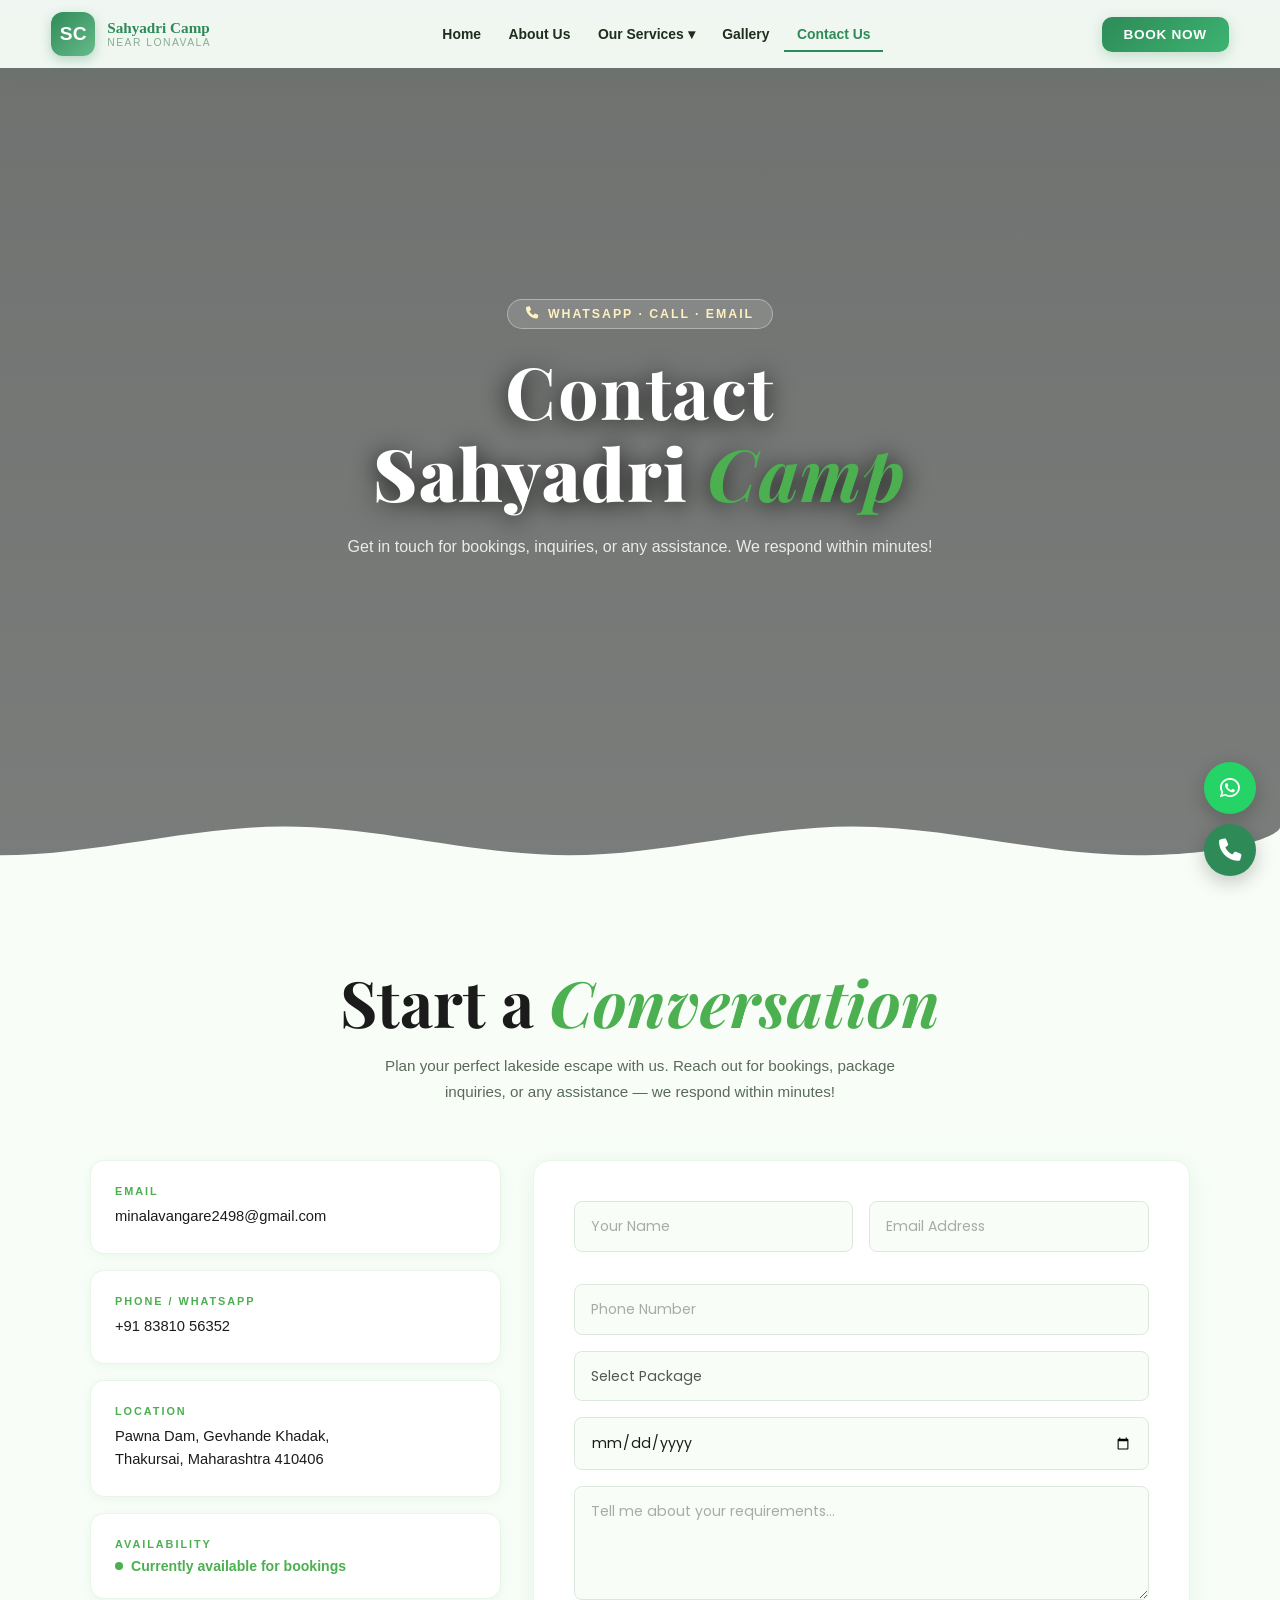
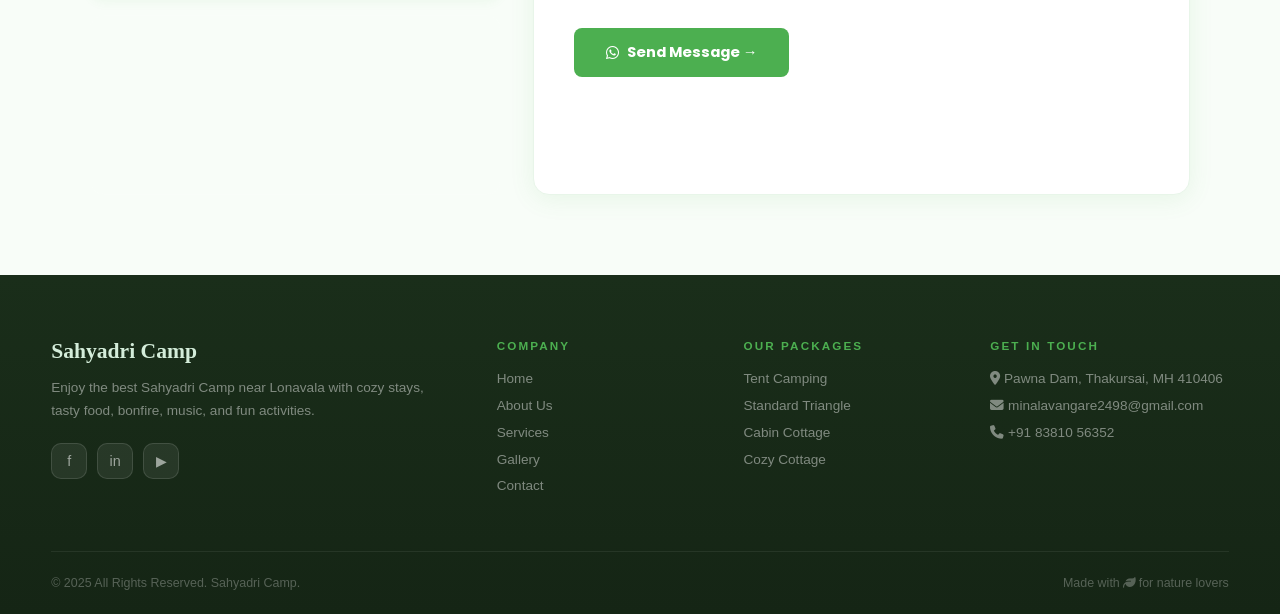
<file: contact.html>
<!DOCTYPE html>
<html lang="en">
<head>
<meta charset="UTF-8">
<meta name="viewport" content="width=device-width, initial-scale=1.0">
<title>Contact Us – Sahyadri Camp</title>
<link href="https://fonts.googleapis.com/css2?family=Poppins:wght@300;400;600;700;800;900&family=Playfair+Display:ital,wght@0,700;0,900;1,700&display=swap" rel="stylesheet">
<link rel="stylesheet" href="https://cdnjs.cloudflare.com/ajax/libs/font-awesome/6.5.0/css/all.min.css">
<link rel="stylesheet" href="style.css">
<style>
/* ── CONTACT PAGE STYLES ── */
.contact-page{background:#f8fdf8;min-height:100vh;padding:4rem 6% 5rem;}
.contact-heading{text-align:center;margin-bottom:3.5rem;}
.contact-heading h1{
  font-family:'Playfair Display',serif;
  font-size:clamp(2.5rem,5vw,4rem);
  color:#1B1B1B;font-weight:700;line-height:1.2;
  margin-bottom:0.75rem;
}
.contact-heading h1 em{color:#4CAF50;font-style:italic;}
.contact-heading p{color:#5a6a5a;font-size:0.95rem;max-width:520px;margin:0 auto;line-height:1.7;}

.contact-grid{
  display:grid;
  grid-template-columns:1fr 1.6fr;
  gap:2rem;
  max-width:1100px;
  margin:0 auto;
}

/* LEFT INFO */
.contact-info-col{display:flex;flex-direction:column;gap:1rem;}
.ci-box{
  background:#fff;
  border:1px solid #e8f5e9;
  border-radius:14px;
  padding:1.5rem;
  box-shadow:0 2px 12px rgba(76,175,80,0.08);
}
.ci-box-label{
  font-size:0.68rem;font-weight:700;
  letter-spacing:0.18em;text-transform:uppercase;
  color:#4CAF50;margin-bottom:0.5rem;display:block;
}
.ci-box-value{color:#1B1B1B;font-size:0.92rem;font-weight:500;line-height:1.6;}
.ci-box-value a{color:#1B1B1B;text-decoration:none;}
.ci-box-value a:hover{color:#4CAF50;}
.ci-avail{display:flex;align-items:center;gap:8px;color:#4CAF50;font-size:0.88rem;font-weight:600;}
.ci-avail::before{content:'';width:8px;height:8px;border-radius:50%;background:#4CAF50;display:inline-block;}

/* MAP */
.ci-map{border-radius:14px;overflow:hidden;height:180px;border:1px solid rgba(255,255,255,0.08);}
.ci-map iframe{width:100%;height:100%;border:none;filter:grayscale(30%);}

/* RIGHT FORM */
.contact-form-box{
  background:#fff;
  border:1px solid #e8f5e9;
  border-radius:16px;
  padding:2.5rem;
  box-shadow:0 4px 24px rgba(76,175,80,0.10);
}
.cf-row2{display:grid;grid-template-columns:1fr 1fr;gap:1rem;margin-bottom:1rem;}
.cf-field{margin-bottom:1rem;}
.cf-field input,.cf-field select,.cf-field textarea{
  width:100%;
  background:#f8fdf8;
  border:1.5px solid #dce8dc;
  border-radius:8px;
  padding:14px 16px;
  color:#1B1B1B;
  font-family:'Poppins',sans-serif;
  font-size:0.88rem;
  outline:none;
  transition:border-color 0.2s;
  resize:vertical;
}
.cf-field input::placeholder,.cf-field textarea::placeholder{color:#aaa;}
.cf-field input:focus,.cf-field select:focus,.cf-field textarea:focus{border-color:#4CAF50;}
.cf-field select{cursor:pointer;appearance:none;color:#555;}
.cf-field select option{background:#fff;color:#1B1B1B;}
.btn-send{
  background:#4CAF50;color:#fff;
  border:none;border-radius:8px;
  padding:14px 32px;
  font-family:'Poppins',sans-serif;
  font-size:0.92rem;font-weight:700;
  cursor:pointer;
  display:inline-flex;align-items:center;gap:8px;
  transition:background 0.2s,transform 0.2s;
  margin-top:0.5rem;
}
.btn-send:hover{background:#388E3C;transform:translateY(-2px);}

@media(max-width:900px){
  .contact-grid{grid-template-columns:1fr;}
  .cf-row2{grid-template-columns:1fr;}
}
</style>
</head>
<body>

<nav>
  <div class="nav-logo">
    <div class="nav-logo-icon">SC</div>
    <div class="nav-logo-text">
      <div class="nav-logo-title">Sahyadri Camp</div>
      <div class="nav-logo-sub">Near Lonavala</div>
    </div>
  </div>
  <ul class="nav-links">
    <li><a href="index.html">Home</a></li>
    <li><a href="about.html">About Us</a></li>
    <li class="dropdown">
      <a href="services.html">Our Services ▾</a>
      <div class="dropdown-menu">
        <a href="services.html" onclick="sessionStorage.setItem('scrollTo','tent-camping')">Tent Camping</a>
        <a href="services.html" onclick="sessionStorage.setItem('scrollTo','standard-triangle')">Standard Triangle</a>
        <a href="services.html" onclick="sessionStorage.setItem('scrollTo','cabin-cottage')"> Cabin Cottage</a>
        <a href="services.html" onclick="sessionStorage.setItem('scrollTo','cozy-cottage')">Cozy Cottage</a>
      </div>
    </li>
    <li><a href="gallery.html">Gallery</a></li>
    <li><a href="contact.html" class="active">Contact Us</a></li>
  </ul>
  <a href="index.html#booking" class="nav-book">Book Now</a>
</nav>

<!-- HERO -->
<div class="page-hero" style="background:linear-gradient(rgba(0,0,0,0.55),rgba(0,0,0,0.50)),url('https://images.unsplash.com/photo-1537225228614-56cc3556d7ed?w=1400&q=80') center/cover no-repeat;">
  <div style="position:relative;z-index:2;max-width:700px;text-align:center;margin:0 auto;">
    <div class="hero-eyebrow"><i class="fa-solid fa-phone"></i> WhatsApp · Call · Email</div>
    <h1 style="font-family:'Playfair Display',serif;font-size:clamp(2.8rem,6vw,4.5rem);line-height:1.15;margin-bottom:1.2rem;text-transform:none;font-weight:700;text-shadow:0 3px 24px rgba(0,0,0,0.8);">
      Contact<br>
      <span style="color:#ffffff;font-weight:900;">Sahyadri</span>
      <span style="color:#4CAF50;font-style:italic;"> Camp</span>
    </h1>
    <p style="color:rgba(255,255,255,0.85);font-size:1rem;">Get in touch for bookings, inquiries, or any assistance. We respond within minutes!</p>
  </div>
  <div style="position:absolute;bottom:0;left:0;width:100%;z-index:3;line-height:0;">
    <svg viewBox="0 0 1440 100" preserveAspectRatio="none" xmlns="http://www.w3.org/2000/svg" style="display:block;width:100%;height:80px;">
      <path d="M0 43.9999C106.667 43.9999 213.333 7.99994 320 7.99994C426.667 7.99994 533.333 43.9999 640 43.9999C746.667 43.9999 853.333 7.99994 960 7.99994C1066.67 7.99994 1173.33 43.9999 1280 43.9999C1386.67 43.9999 1440 19.0266 1440 9.01329V100H0V43.9999Z" fill="#f8fdf8"/>
    </svg>
  </div>
</div>

<!-- CONTACT SECTION -->
<div class="contact-page">

  <div class="contact-heading">
    <h1>Start a <em>Conversation</em></h1>
    <p>Plan your perfect lakeside escape with us. Reach out for bookings, package inquiries, or any assistance — we respond within minutes!</p>
  </div>

  <div class="contact-grid">

    <!-- LEFT: INFO + MAP -->
    <div class="contact-info-col">
      <div class="ci-box">
        <span class="ci-box-label">Email</span>
        <div class="ci-box-value"><a href="mailto:minalavangare2498@gmail.com">minalavangare2498@gmail.com</a></div>
      </div>
      <div class="ci-box">
        <span class="ci-box-label">Phone / WhatsApp</span>
        <div class="ci-box-value"><a href="tel:+918381056352">+91 83810 56352</a></div>
      </div>
      <div class="ci-box">
        <span class="ci-box-label">Location</span>
        <div class="ci-box-value">Pawna Dam, Gevhande Khadak,<br>Thakursai, Maharashtra 410406</div>
      </div>
      <div class="ci-box">
        <span class="ci-box-label">Availability</span>
        <div class="ci-avail">Currently available for bookings</div>
      </div>
      <!-- MAP -->
      <div class="ci-map">
        <iframe src="https://www.google.com/maps/embed?pb=!1m18!1m12!1m3!1d3779.123456789!2d73.4!3d18.6!2m3!1f0!2f0!3f0!3m2!1i1024!2i768!4f13.1!3m3!1m2!1s0x3bc2b9b9b9b9b9b9%3A0x0!2sPawna+Dam!5e0!3m2!1sen!2sin!4v1234567890" allowfullscreen="" loading="lazy"></iframe>
      </div>
    </div>

    <!-- RIGHT: FORM -->
    <div class="contact-form-box">
      <div class="cf-row2">
        <div class="cf-field"><input type="text" placeholder="Your Name"></div>
        <div class="cf-field"><input type="email" placeholder="Email Address"></div>
      </div>
      <div class="cf-field"><input type="tel" placeholder="Phone Number"></div>
      <div class="cf-field">
        <select>
          <option value="">Select Package</option>
          <option>Tent Camping – ₹999</option>
          <option>Standard Triangle – ₹1499</option>
          <option>Cabin Cottage – ₹1699</option>
          <option>Cozy Cottage – ₹2499</option>
        </select>
      </div>
      <div class="cf-field"><input type="date"></div>
      <div class="cf-field"><textarea rows="4" placeholder="Tell me about your requirements..."></textarea></div>
      <button class="btn-send" onclick="sendMsg()"><i class="fa-brands fa-whatsapp"></i> Send Message →</button>
    </div>

  </div>
</div>

<!-- FOOTER -->
<footer>
  <div class="footer-grid">
    <div class="footer-brand"><span class="footer-logo-txt">Sahyadri Camp</span><p>Enjoy the best Sahyadri Camp near Lonavala with cozy stays, tasty food, bonfire, music, and fun activities.</p><div class="footer-socials"><a href="#" class="footer-social">f</a><a href="#" class="footer-social">in</a><a href="#" class="footer-social">▶</a></div></div>
    <div class="footer-col"><h4>Company</h4><ul><li><a href="index.html">Home</a></li><li><a href="about.html">About Us</a></li><li><a href="services.html">Services</a></li><li><a href="gallery.html">Gallery</a></li><li><a href="contact.html">Contact</a></li></ul></div>
    <div class="footer-col"><h4>Our Packages</h4><ul><li><a href="services.html#tent-camping">Tent Camping</a></li><li><a href="services.html#standard-triangle">Standard Triangle</a></li><li><a href="services.html#cabin-cottage">Cabin Cottage</a></li><li><a href="services.html#cozy-cottage">Cozy Cottage</a></li></ul></div>
    <div class="footer-col"><h4>Get in Touch</h4><ul><li><a href="#"><i class="fa-solid fa-location-dot"></i> Pawna Dam, Thakursai, MH 410406</a></li><li><a href="mailto:minalavangare2498@gmail.com"><i class="fa-solid fa-envelope"></i> minalavangare2498@gmail.com</a></li><li><a href="tel:+918381056352"><i class="fa-solid fa-phone"></i> +91 83810 56352</a></li></ul></div>
  </div>
  <div class="footer-bottom"><span>© 2025 All Rights Reserved. Sahyadri Camp.</span><span>Made with <i class="fa-solid fa-leaf"></i> for nature lovers</span></div>
</footer>

<div class="float-btns">
  <a href="https://wa.me/918381056352" class="float-btn float-wa" target="_blank"><i class="fa-brands fa-whatsapp"></i></a>
  <a href="tel:+918381056352" class="float-btn float-call"><i class="fa-solid fa-phone"></i></a>
</div>

<script>
function sendMsg(){
  const name = document.querySelector('input[placeholder="Your Name"]').value||'Guest';
  const phone = document.querySelector('input[placeholder="Phone Number"]').value||'';
  const pkg = document.querySelector('select').value||'';
  const msg = document.querySelector('textarea').value||'';
  window.open('https://wa.me/918381056352?text='+encodeURIComponent(`Hi! Enquiry:\n*Name:* ${name}\n*Phone:* ${phone}\n*Package:* ${pkg}\n*Message:* ${msg}`),'_blank');
}
</script>
</body>
</html>
</file>
<file: style.css>
:root {
  --green-dark: #2E8B57;
  --green-mid: #3CB371;
  --green-light: #66BB8A;
  --green-pale: #d4edda;
  --bg: #f5fbf6;
  --bg2: #edf7ef;
  --orange: #4CAF50;
  --orange-dark: #388E3C;
  --text: #1e2d1e;
  --text-muted: #5a7060;
  --white: #ffffff;
  --card-shadow: 0 4px 28px rgba(46,139,87,0.10);
  --radius: 16px;
  --sage: #87AE8C;
}
*{margin:0;padding:0;box-sizing:border-box;}
html{scroll-behavior:smooth;}
body{font-family:'Nunito',sans-serif;background:var(--bg);color:var(--text);overflow-x:hidden;}

nav{position:fixed;top:0;left:0;width:100%;z-index:999;background:rgba(245,251,246,0.97);box-shadow:0 2px 20px rgba(46,139,87,0.09);display:flex;align-items:center;justify-content:space-between;padding:0 4%;height:68px;backdrop-filter:blur(12px);}
.nav-logo{display:flex;align-items:center;gap:12px;}
.nav-logo-icon{width:44px;height:44px;background:linear-gradient(135deg,#2E8B57,#66BB8A);border-radius:12px;display:flex;align-items:center;justify-content:center;font-size:1.2rem;color:white;font-weight:900;box-shadow:0 4px 12px rgba(46,139,87,0.3);}
.nav-logo-text{line-height:1.1;}
.nav-logo-title{font-family:'Merriweather',serif;font-size:0.95rem;color:var(--green-dark);font-weight:700;}
.nav-logo-sub{font-size:0.65rem;color:var(--sage);letter-spacing:0.14em;text-transform:uppercase;}
.nav-links{display:flex;align-items:center;gap:0.1rem;list-style:none;}
.nav-links a{padding:8px 13px;color:var(--text);font-size:0.87rem;font-weight:700;text-decoration:none;transition:all 0.2s;border-bottom:2px solid transparent;}
.nav-links a:hover,.nav-links a.active{color:var(--green-dark);border-bottom:2px solid var(--green-dark);}
.dropdown{position:relative;}
.dropdown-menu{display:none;position:absolute;top:100%;left:0;background:white;border-radius:14px;min-width:220px;box-shadow:0 10px 36px rgba(0,0,0,0.11);padding:8px 0;z-index:100;border:1px solid var(--green-pale);}
.dropdown:hover .dropdown-menu{display:block;}
.dropdown-menu a{display:flex;align-items:center;gap:10px;padding:10px 18px;font-size:0.85rem;color:var(--text);text-decoration:none;transition:background 0.2s;}
.dropdown-menu a:hover{background:var(--bg2);color:var(--green-dark);}
.nav-book{background:linear-gradient(135deg,#2E8B57,#3CB371);color:white;padding:10px 22px;border-radius:10px;font-weight:800;font-size:0.85rem;text-decoration:none;letter-spacing:0.05em;text-transform:uppercase;transition:all 0.25s;box-shadow:0 4px 14px rgba(46,139,87,0.25);}
.nav-book:hover{background:var(--orange);transform:translateY(-1px);}

.section-tag{font-size:0.73rem;font-weight:800;letter-spacing:0.22em;text-transform:uppercase;color:var(--orange);margin-bottom:0.6rem;}
.section-title{font-family:'Merriweather',serif;font-size:clamp(1.6rem,3vw,2.4rem);color:var(--text);line-height:1.25;margin-bottom:1rem;}
.section-sub{color:var(--text-muted);font-size:0.95rem;line-height:1.8;font-weight:400;max-width:560px;}
section{padding:5rem 4%;}

.btn-orange{background:linear-gradient(135deg,#4CAF50,#388E3C);color:white;padding:14px 30px;border-radius:10px;font-weight:800;font-size:0.92rem;text-decoration:none;letter-spacing:0.04em;text-transform:uppercase;transition:all 0.25s;display:inline-flex;align-items:center;gap:8px;box-shadow:0 6px 22px rgba(244,160,37,0.38);}
.btn-orange:hover{transform:translateY(-2px);box-shadow:0 10px 28px rgba(244,160,37,0.45);}
.btn-outline-white{border:2px solid rgba(255,255,255,0.65);color:white;padding:13px 28px;border-radius:10px;font-weight:700;font-size:0.9rem;text-decoration:none;transition:all 0.25s;backdrop-filter:blur(6px);background:rgba(255,255,255,0.08);}
.btn-outline-white:hover{border-color:var(--orange);color:var(--orange);}

.page-hero{min-height:100vh;display:flex;align-items:center;justify-content:center;text-align:center;padding:120px 4% 160px;position:relative;overflow:hidden;background-size:cover;background-position:center;background-repeat:no-repeat;}
.page-hero h1{font-family:'Merriweather',serif;font-size:clamp(2.2rem,5vw,3.8rem);color:white;line-height:1.2;font-weight:700;text-transform:uppercase;letter-spacing:0.02em;margin-bottom:1rem;animation:fadeUp 0.7s ease both;}
.page-hero p{color:rgba(255,255,255,0.87);font-size:1.05rem;line-height:1.75;font-weight:400;animation:fadeUp 0.7s 0.15s ease both;}
.hero-eyebrow{display:inline-flex;align-items:center;gap:8px;background:rgba(255,255,255,0.14);border:1px solid rgba(255,255,255,0.35);color:#FFF0C0;padding:7px 18px;border-radius:50px;font-size:0.77rem;font-weight:700;letter-spacing:0.16em;text-transform:uppercase;margin-bottom:1.25rem;animation:fadeUp 0.7s ease both;backdrop-filter:blur(10px);}
.hero-btns{display:flex;gap:1rem;flex-wrap:wrap;justify-content:center;animation:fadeUp 0.7s 0.3s ease both;}

.about-wrap{display:grid;grid-template-columns:1fr 1fr;gap:4rem;align-items:center;max-width:1100px;margin:0 auto;}
.about-img-wrap{position:relative;border-radius:22px;overflow:hidden;box-shadow:0 12px 48px rgba(46,139,87,0.18);}
.about-img-wrap img{width:100%;height:100%;max-height:440px;object-fit:cover;display:block;}
.about-img-badge{position:absolute;bottom:22px;left:22px;background:var(--orange);color:white;padding:10px 22px;border-radius:50px;font-weight:800;font-size:0.85rem;}
.about-text .section-sub{max-width:100%;margin-bottom:1.5rem;}
.about-checks{display:grid;grid-template-columns:1fr 1fr;gap:0.65rem;margin-top:1.5rem;}
.about-checks li{list-style:none;display:flex;align-items:center;gap:9px;font-size:0.9rem;font-weight:700;color:var(--text);}
.about-checks li::before{content:'✓';color:white;background:var(--green-dark);border-radius:50%;width:20px;height:20px;display:inline-flex;align-items:center;justify-content:center;font-size:0.7rem;flex-shrink:0;}

.why-wrap{display:grid;grid-template-columns:1fr 1fr;gap:4rem;align-items:center;max-width:1100px;margin:2.5rem auto 0;}
.why-img{border-radius:22px;overflow:hidden;box-shadow:0 12px 48px rgba(46,139,87,0.15);}
.why-img img{width:100%;height:440px;object-fit:cover;display:block;}
.why-list{display:flex;flex-direction:column;gap:1.5rem;margin-top:1.5rem;}
.why-item{display:flex;gap:1.25rem;align-items:flex-start;}
.why-icon-box{width:54px;height:54px;flex-shrink:0;background:linear-gradient(135deg,#2E8B57,#66BB8A);border-radius:14px;display:flex;align-items:center;justify-content:center;font-size:1.3rem;box-shadow:0 4px 14px rgba(46,139,87,0.22);}
.why-text h4{font-size:1rem;font-weight:800;color:var(--text);margin-bottom:0.35rem;}
.why-text p{font-size:0.87rem;color:var(--text-muted);line-height:1.7;}

.services-section{padding:4rem 4%;background:var(--bg2);}
.services-grid{display:grid;grid-template-columns:repeat(4,1fr);gap:2rem;max-width:1200px;margin:2.5rem auto 0;}
.svc-card2{border-radius:16px;overflow:visible;position:relative;transition:transform 0.3s;}
.svc-card2:hover{transform:translateY(-6px);}
.svc-img2{width:100%;height:260px;overflow:hidden;border-radius:16px;box-shadow:0 6px 24px rgba(0,0,0,0.12);}
.svc-img2 img{width:100%;height:100%;object-fit:cover;display:block;transition:transform .5s;}
.svc-card2:hover .svc-img2 img{transform:scale(1.05);}
.svc-body2{background:#fff;border-radius:14px;padding:1.4rem 1.5rem 1.6rem;margin-top:-40px;position:relative;z-index:2;margin-left:12px;margin-right:12px;box-shadow:0 6px 28px rgba(0,0,0,0.09);text-align:center;border:1px solid var(--green-pale);}
.svc-body2 h3{font-size:1.1rem;font-weight:800;color:var(--green-dark);margin-bottom:.5rem;}
.svc-body2 p{font-size:.82rem;color:#7a8f80;line-height:1.6;margin-bottom:1rem;}
.svc-price2{display:flex;align-items:center;justify-content:center;gap:4px;margin-bottom:1.1rem;border-top:1px solid var(--green-pale);padding-top:.9rem;}
.svc-rupee{font-size:1.3rem;color:var(--green-dark);font-weight:700;}
.svc-amt2{font-size:1.65rem;font-weight:900;color:var(--green-dark);}
.svc-per2{font-size:.78rem;color:#9aab9a;font-style:italic;margin-left:4px;}
.btn-svc2{display:flex;align-items:center;justify-content:center;gap:7px;background:linear-gradient(135deg,#2E8B57,#3CB371);color:#fff;padding:12px;border-radius:10px;font-weight:800;font-size:.85rem;text-decoration:none;letter-spacing:.04em;text-transform:uppercase;transition:all .25s;width:100%;}
.btn-svc2:hover{background:linear-gradient(135deg,#4CAF50,#388E3C);}

.gallery-grid {
  display: grid;
  grid-template-columns: repeat(4, 1fr);
  grid-auto-rows: 280px;
  gap: 1.5rem;
  max-width: 1200px;
  margin: 3.5rem auto 0;
}
.gallery-item {
  position: relative;
  border-radius: 20px;
  overflow: hidden;
  box-shadow: 0 8px 30px rgba(0,0,0,0.08);
  cursor: pointer;
}
.gallery-item img {
  width: 100%;
  height: 100%;
  object-fit: cover;
  display: block;
  transition: transform 0.6s cubic-bezier(0.2, 0.8, 0.2, 1);
}
.gallery-item:hover img {
  transform: scale(1.1);
}
.gallery-item.span-2-row { grid-row: span 2; }
.gallery-item.span-2-col { grid-column: span 2; }
.gallery-item.span-3-col { grid-column: span 3; }

.gallery-overlay {
  position: absolute;
  top: 0; left: 0; right: 0; bottom: 0;
  background: linear-gradient(to top, rgba(15,35,20,0.85) 0%, rgba(15,35,20,0.3) 50%, rgba(0,0,0,0) 100%);
  display: flex;
  flex-direction: column;
  justify-content: flex-end;
  padding: 1.8rem;
  opacity: 0;
  transition: opacity 0.4s ease;
}
.gallery-item:hover .gallery-overlay {
  opacity: 1;
}
.gallery-info {
  transform: translateY(20px);
  transition: transform 0.4s ease;
}
.gallery-item:hover .gallery-info {
  transform: translateY(0);
}
.gallery-tag {
  display: inline-block;
  background: var(--orange);
  color: white;
  padding: 5px 14px;
  border-radius: 50px;
  font-size: 0.7rem;
  font-weight: 800;
  text-transform: uppercase;
  letter-spacing: 0.1em;
  margin-bottom: 0.6rem;
  box-shadow: 0 4px 12px rgba(244,160,37,0.3);
}
.gallery-title {
  color: white;
  font-family: 'Merriweather', serif;
  font-size: 1.3rem;
  font-weight: 700;
  line-height: 1.3;
  margin-bottom: 0.3rem;
}
.gallery-desc {
  color: rgba(255,255,255,0.8);
  font-size: 0.85rem;
  font-weight: 600;
  line-height: 1.4;
  opacity: 0;
  transition: opacity 0.4s 0.1s ease;
}
.gallery-item:hover .gallery-desc {
  opacity: 1;
}

.contact-form-wrap{max-width:1100px;margin:0 auto;padding:0 4% 5rem;display:grid;grid-template-columns:1fr 1fr;gap:3rem;align-items:start;}
.ci-card{background:white;border-radius:var(--radius);padding:1.75rem;display:flex;align-items:flex-start;gap:1rem;box-shadow:var(--card-shadow);border:1.5px solid var(--green-pale);transition:transform 0.2s;}
.ci-card:hover{transform:translateY(-3px);}
.ci-icon-box{width:48px;height:48px;flex-shrink:0;background:linear-gradient(135deg,#2E8B57,#66BB8A);border-radius:12px;display:flex;align-items:center;justify-content:center;font-size:1.2rem;color:white;}
.ci-label{font-size:0.72rem;font-weight:800;color:var(--green-dark);text-transform:uppercase;letter-spacing:0.12em;margin-bottom:0.3rem;}
.ci-value{font-size:0.9rem;font-weight:700;color:var(--text);}
.ci-value a{color:var(--text);text-decoration:none;}
.ci-value a:hover{color:var(--green-dark);}
.cf-card{background:white;border-radius:22px;padding:2.5rem;box-shadow:var(--card-shadow);border:1.5px solid var(--green-pale);}
.cf-card h2{font-family:'Merriweather',serif;font-size:1.6rem;color:var(--text);margin-bottom:0.4rem;}
.cf-card>p{font-size:0.86rem;color:var(--text-muted);margin-bottom:2rem;}
.cf-row{display:grid;grid-template-columns:1fr 1fr;gap:1rem;margin-bottom:1rem;}
.cf-group{margin-bottom:1rem;}
.cf-group label{display:block;font-size:0.73rem;font-weight:800;color:var(--green-dark);text-transform:uppercase;letter-spacing:0.12em;margin-bottom:0.45rem;}
.cf-group input,.cf-group select,.cf-group textarea{width:100%;padding:13px 15px;border:1.5px solid var(--green-pale);border-radius:10px;font-family:'Nunito',sans-serif;font-size:0.9rem;color:var(--text);background:var(--bg);outline:none;transition:border-color 0.2s;resize:vertical;}
.cf-group input:focus,.cf-group select:focus,.cf-group textarea:focus{border-color:#3CB371;background:white;}
.btn-cf{width:100%;padding:15px;background:linear-gradient(135deg,#2E8B57,#3CB371);color:white;border:none;border-radius:12px;font-family:'Nunito',sans-serif;font-size:0.92rem;font-weight:800;letter-spacing:0.05em;text-transform:uppercase;cursor:pointer;transition:all 0.25s;display:flex;align-items:center;justify-content:center;gap:8px;}
.btn-cf:hover{background:linear-gradient(135deg,#4CAF50,#388E3C);}

footer{background:linear-gradient(180deg,#1a2e1a 0%,#152515 100%);padding:4rem 4% 1.5rem;}
.footer-grid{display:grid;grid-template-columns:2fr 1fr 1fr 1.2fr;gap:3rem;margin-bottom:3rem;}
.footer-logo-txt{font-family:'Merriweather',serif;font-size:1.35rem;color:var(--green-pale);font-weight:700;display:block;margin-bottom:0.75rem;}
.footer-brand p{font-size:0.85rem;color:rgba(255,255,255,0.45);line-height:1.75;}
.footer-socials{display:flex;gap:10px;margin-top:1.25rem;}
.footer-social{width:36px;height:36px;border-radius:10px;background:rgba(255,255,255,0.07);border:1px solid rgba(255,255,255,0.12);display:flex;align-items:center;justify-content:center;font-size:0.9rem;color:rgba(255,255,255,0.55);text-decoration:none;transition:all 0.2s;}
.footer-social:hover{background:#2E8B57;color:white;}
.footer-col h4{color:var(--orange);font-size:0.73rem;text-transform:uppercase;letter-spacing:0.18em;margin-bottom:1.1rem;font-weight:800;}
.footer-col ul{list-style:none;}
.footer-col ul li{margin-bottom:0.55rem;}
.footer-col ul li a{color:rgba(255,255,255,0.45);text-decoration:none;font-size:0.85rem;transition:color 0.2s;}
.footer-col ul li a:hover{color:var(--green-pale);}
.footer-bottom{border-top:1px solid rgba(255,255,255,0.07);padding-top:1.5rem;display:flex;justify-content:space-between;font-size:0.78rem;color:rgba(255,255,255,0.28);}

.float-btns{position:fixed;bottom:1.5rem;right:1.5rem;z-index:998;display:flex;flex-direction:column;gap:10px;}
.float-btn{width:52px;height:52px;border-radius:50%;display:flex;align-items:center;justify-content:center;font-size:1.4rem;text-decoration:none;color:white;box-shadow:0 6px 20px rgba(0,0,0,0.22);transition:transform 0.3s;}
.float-btn:hover{transform:scale(1.14);}
.float-wa{background:#25D366;}
.float-call{background:#2E8B57;}

[data-aos]{opacity:0;transition:opacity 0.7s ease, transform 0.7s ease;}
[data-aos="fade-up"]{transform:translateY(40px);}
[data-aos="fade-right"]{transform:translateX(-40px);}
[data-aos="fade-left"]{transform:translateX(40px);}
[data-aos="zoom-in"]{transform:scale(0.85);}
[data-aos].aos-animate{opacity:1;transform:none;}

@keyframes fadeUp{from{opacity:0;transform:translateY(20px);}to{opacity:1;transform:translateY(0);}}

/* CONTACT PAGE STYLES */
.ci-cards-list {
  display: flex;
  flex-direction: column;
  gap: 1.2rem;
}
.premium-card {
  border: none;
  background: white;
  box-shadow: 0 4px 20px rgba(0, 0, 0, 0.04);
  border-left: 4px solid var(--green-light);
  position: relative;
  overflow: hidden;
}
.premium-card::after {
  content: '';
  position: absolute;
  top: 0; right: 0; bottom: 0; left: 0;
  box-shadow: inset 0 0 0 1px rgba(46,139,87,0.08);
  border-radius: var(--radius);
  pointer-events: none;
}
.premium-card:hover {
  transform: translateX(6px) translateY(-3px);
  box-shadow: 0 10px 25px rgba(46,139,87,0.12);
  border-left-color: var(--orange);
}

.timing-card {
  margin-top: 2.5rem;
  background: linear-gradient(to right, #ffffff, #f9fdfa);
  border-radius: 16px;
  box-shadow: 0 4px 20px rgba(0, 0, 0, 0.05);
  border: 1px solid var(--green-pale);
  overflow: hidden;
}
.timing-header {
  background: linear-gradient(135deg, var(--green-dark), var(--green-mid));
  color: white;
  padding: 14px 20px;
  font-weight: 800;
  font-size: 0.95rem;
  display: flex;
  align-items: center;
  gap: 8px;
  letter-spacing: 0.03em;
}
.timing-body {
  padding: 1.5rem 1.2rem;
  display: flex;
  justify-content: space-around;
  gap: 10px;
  flex-wrap: wrap;
}
.time-item {
  text-align: center;
  display: flex;
  flex-direction: column;
  gap: 6px;
}
.time-item span {
  font-size: 0.72rem;
  color: var(--text-muted);
  text-transform: uppercase;
  letter-spacing: 0.06em;
  font-weight: 800;
}
.time-item strong {
  font-size: 1.05rem;
  color: var(--text);
  font-weight: 900;
}

/* CONTACT FORM ENHANCEMENTS */
.cf-card-new {
  background: white;
  border-radius: 24px;
  padding: 3.2rem 2.5rem;
  box-shadow: 0 20px 50px rgba(0, 0, 0, 0.08);
  border: 1px solid rgba(46,139,87,0.08);
  position: relative;
}
.cf-badge {
  display: inline-block;
  background: rgba(244,160,37,0.12);
  color: var(--orange-dark);
  padding: 6px 14px;
  border-radius: 50px;
  font-size: 0.75rem;
  font-weight: 800;
  text-transform: uppercase;
  letter-spacing: 0.1em;
  margin-bottom: 1.2rem;
}
.cf-card-new h3 {
  font-family: 'Merriweather', serif;
  font-size: 1.8rem;
  color: var(--text);
  margin-bottom: 0.6rem;
}
.cf-subtitle {
  font-size: 0.9rem;
  color: var(--text-muted);
  margin-bottom: 2.2rem;
  line-height: 1.6;
}

.cf-group-float {
  position: relative;
  margin-bottom: 1.5rem;
}
.cf-group-float input, 
.cf-group-float select, 
.cf-group-float textarea {
  width: 100%;
  padding: 1.15rem 1.2rem;
  border: 1.5px solid #e0e8e2;
  border-radius: 12px;
  font-family: inherit;
  font-size: 0.95rem;
  color: var(--text);
  background: #fdfdfd;
  outline: none;
  transition: all 0.3s ease;
}
.cf-group-float textarea {
  min-height: 110px;
  resize: vertical;
}
.cf-group-float:has(.input-icon) input,
.cf-group-float:has(.input-icon) select {
  padding-left: 2.8rem;
}
.cf-group-float .input-icon {
  position: absolute;
  top: 1.2rem;
  left: 1.1rem;
  color: #a0b0a5;
  font-size: 1.05rem;
  transition: color 0.3s;
  pointer-events: none;
}
.cf-group-float label {
  position: absolute;
  top: 1.2rem;
  left: 1.2rem;
  color: #a0b0a5;
  font-size: 0.95rem;
  pointer-events: none;
  transition: all 0.25s cubic-bezier(0.4, 0, 0.2, 1);
  background: transparent;
}
.cf-group-float:has(.input-icon) label:not(.active-label) {
  left: 2.8rem;
}

.cf-group-float input:focus, 
.cf-group-float select:focus, 
.cf-group-float textarea:focus {
  border-color: var(--green-mid);
  background: #ffffff;
  box-shadow: 0 0 0 4px rgba(60,179,113,0.12);
}
.cf-group-float input:focus ~ .input-icon,
.cf-group-float select:focus ~ .input-icon {
  color: var(--green-mid);
}

.cf-group-float input:focus ~ label,
.cf-group-float input:not(:placeholder-shown) ~ label,
.cf-group-float textarea:focus ~ label,
.cf-group-float textarea:not(:placeholder-shown) ~ label,
.cf-group-float label.active-label {
  top: -0.55rem;
  left: 0.8rem !important;
  font-size: 0.72rem;
  color: var(--green-dark);
  font-weight: 800;
  background: linear-gradient(to bottom, #ffffff 50%, #fdfdfd 50%);
  padding: 0 6px;
  letter-spacing: 0.05em;
  border-radius: 4px;
}
.cf-group-float input:focus ~ label,
.cf-group-float select:focus ~ label,
.cf-group-float textarea:focus ~ label {
  background: #ffffff;
}

.btn-cf-epic {
  width: 100%;
  padding: 1.15rem;
  background: linear-gradient(135deg, #25D366, #128C7E);
  color: white;
  border: none;
  border-radius: 12px;
  font-family: inherit;
  font-size: 1.05rem;
  font-weight: 800;
  cursor: pointer;
  display: flex;
  align-items: center;
  justify-content: center;
  gap: 12px;
  transition: all 0.3s ease;
  box-shadow: 0 8px 25px rgba(37,211,102,0.3);
  margin-top: 0.5rem;
}
.btn-cf-epic:hover {
  transform: translateY(-3px);
  box-shadow: 0 12px 30px rgba(37,211,102,0.4);
  background: linear-gradient(135deg, #128C7E, #075E54);
}
.btn-cf-epic .btn-cf-icon {
  font-size: 1.3rem;
}

.form-secure {
  text-align: center;
  font-size: 0.78rem;
  color: var(--text-muted);
  margin-top: 1.2rem;
  font-weight: 700;
}
.form-secure i {
  color: var(--green-mid);
  margin-right: 4px;
}

@media(max-width:900px){
  .about-wrap,.why-wrap,.footer-grid{grid-template-columns:1fr;}
  .services-grid{grid-template-columns:1fr 1fr;}
  .nav-links{display:none;}
  .gallery-grid{grid-template-columns:repeat(2, 1fr);}
  .gallery-item.span-2-col{grid-column: span 1;}
  .gallery-item.span-3-col{grid-column: span 2;}
}
@media(max-width:600px){
  .gallery-grid{grid-template-columns:1fr;}
  .gallery-item.span-2-row{grid-row: span 1;}
  .gallery-item.span-3-col{grid-column: span 1;}
  .cf-row{grid-template-columns:1fr;}
  .contact-form-wrap{grid-template-columns:1fr; gap:2rem;}
  .footer-grid{grid-template-columns:1fr;}
  .services-grid{grid-template-columns:1fr;}
  .cf-card-new{padding:2.2rem 1.5rem;}
}

/* ===== SERVICES PAGE ===== */
.svc-section { padding: 4rem 4%; background: var(--bg); }
.svc-list { max-width: 1000px; margin: 0 auto; display: flex; flex-direction: column; gap: 5rem; }

.svc-row { display: grid; grid-template-columns: 1fr 1fr; gap: 2.5rem; align-items: center; scroll-margin-top: 90px; }
.svc-row-img { width: 100%; border-radius: 16px; object-fit: cover; height: 320px; box-shadow: 0 8px 32px rgba(46,139,87,0.15); }

.svc-price-tag { font-size: 0.75rem; font-weight: 800; letter-spacing: 0.2em; text-transform: uppercase; color: var(--orange); display: block; margin-bottom: 0.5rem; }
.svc-row-title { font-family: 'Merriweather', serif; font-size: 1.8rem; color: var(--green-dark); margin-bottom: 1rem; line-height: 1.3; }

.svc-features { list-style: none; padding: 0; display: flex; flex-direction: column; gap: 0.6rem; margin-bottom: 1.5rem; }
.svc-features li { font-size: 0.9rem; color: var(--text-muted); display: flex; gap: 8px; align-items: flex-start; font-weight: 600; }
.svc-features li .check { color: var(--green-dark); font-weight: 900; flex-shrink: 0; }
.svc-features li .check-premium { color: var(--orange); font-weight: 900; flex-shrink: 0; }

.btn-svc-book { display: inline-flex; align-items: center; gap: 8px; background: linear-gradient(135deg, #2E8B57, #3CB371); color: #fff; padding: 13px 28px; border-radius: 10px; font-weight: 800; font-size: 0.88rem; text-decoration: none; text-transform: uppercase; letter-spacing: 0.05em; transition: all 0.25s; box-shadow: 0 6px 20px rgba(46,139,87,0.25); }
.btn-svc-book:hover { background: linear-gradient(135deg, var(--orange), var(--orange-dark)); transform: translateY(-2px); box-shadow: 0 10px 28px rgba(244,160,37,0.38); }

/* Hero left-aligned variant */
.hero-inner { position: relative; z-index: 2; max-width: 700px; text-align: left; }
.page-hero.hero-left { justify-content: flex-start; text-align: left; }

@media(max-width:900px){
  .svc-row { grid-template-columns: 1fr; }
  .svc-row-img { height: 240px; }
}

/* About collage */
.about-img-collage{
  position:relative;
  display:grid !important;
  grid-template-columns:1fr 1fr;
  grid-template-rows:200px 200px;
  gap:12px;
  border-radius:20px;
  overflow:hidden;
}
.about-img-collage img{width:100%;height:100%;object-fit:cover;display:block;transition:transform 0.5s;}
.about-img-collage img:hover{transform:scale(1.05);}
.about-img-collage .img-main{grid-row:span 2;border-radius:16px 0 0 16px;}
.about-img-collage .img-top{border-radius:0 16px 0 0;}
.about-img-collage .img-bottom{border-radius:0 0 16px 0;}
</file>
